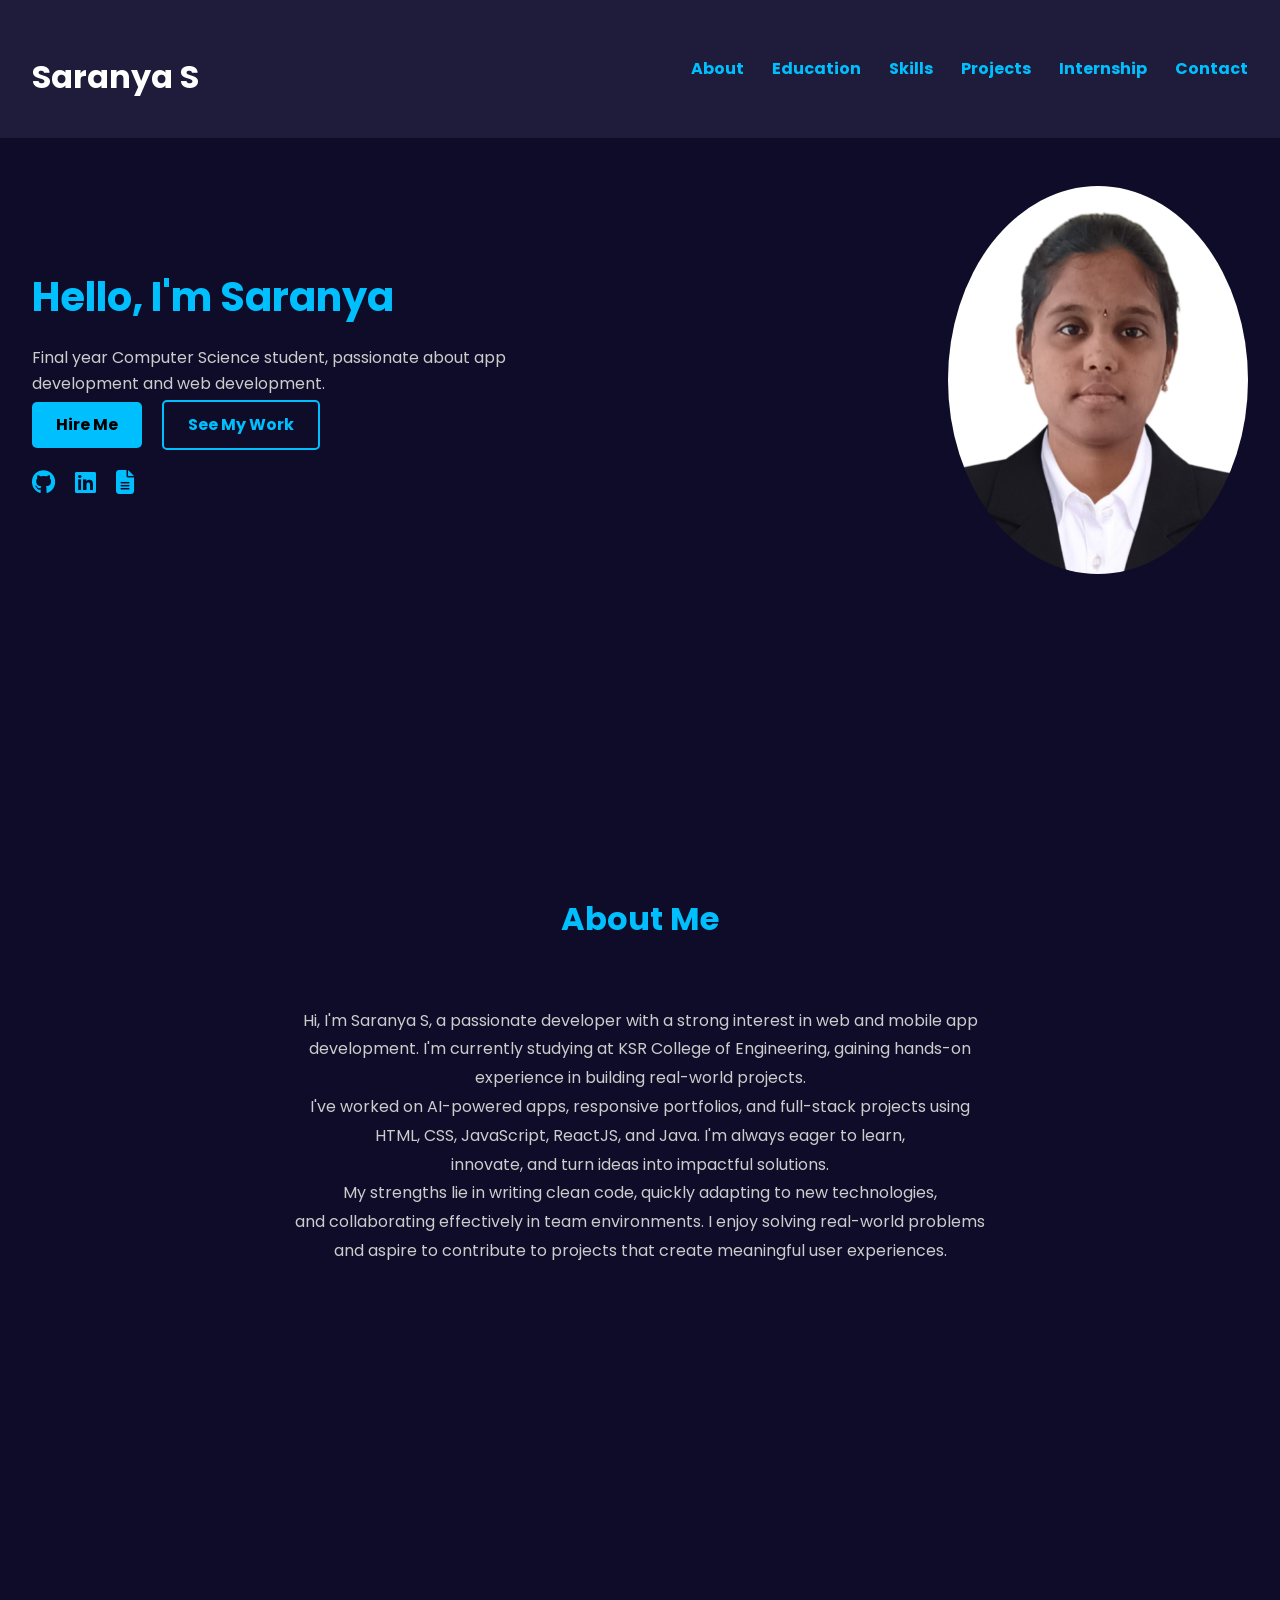
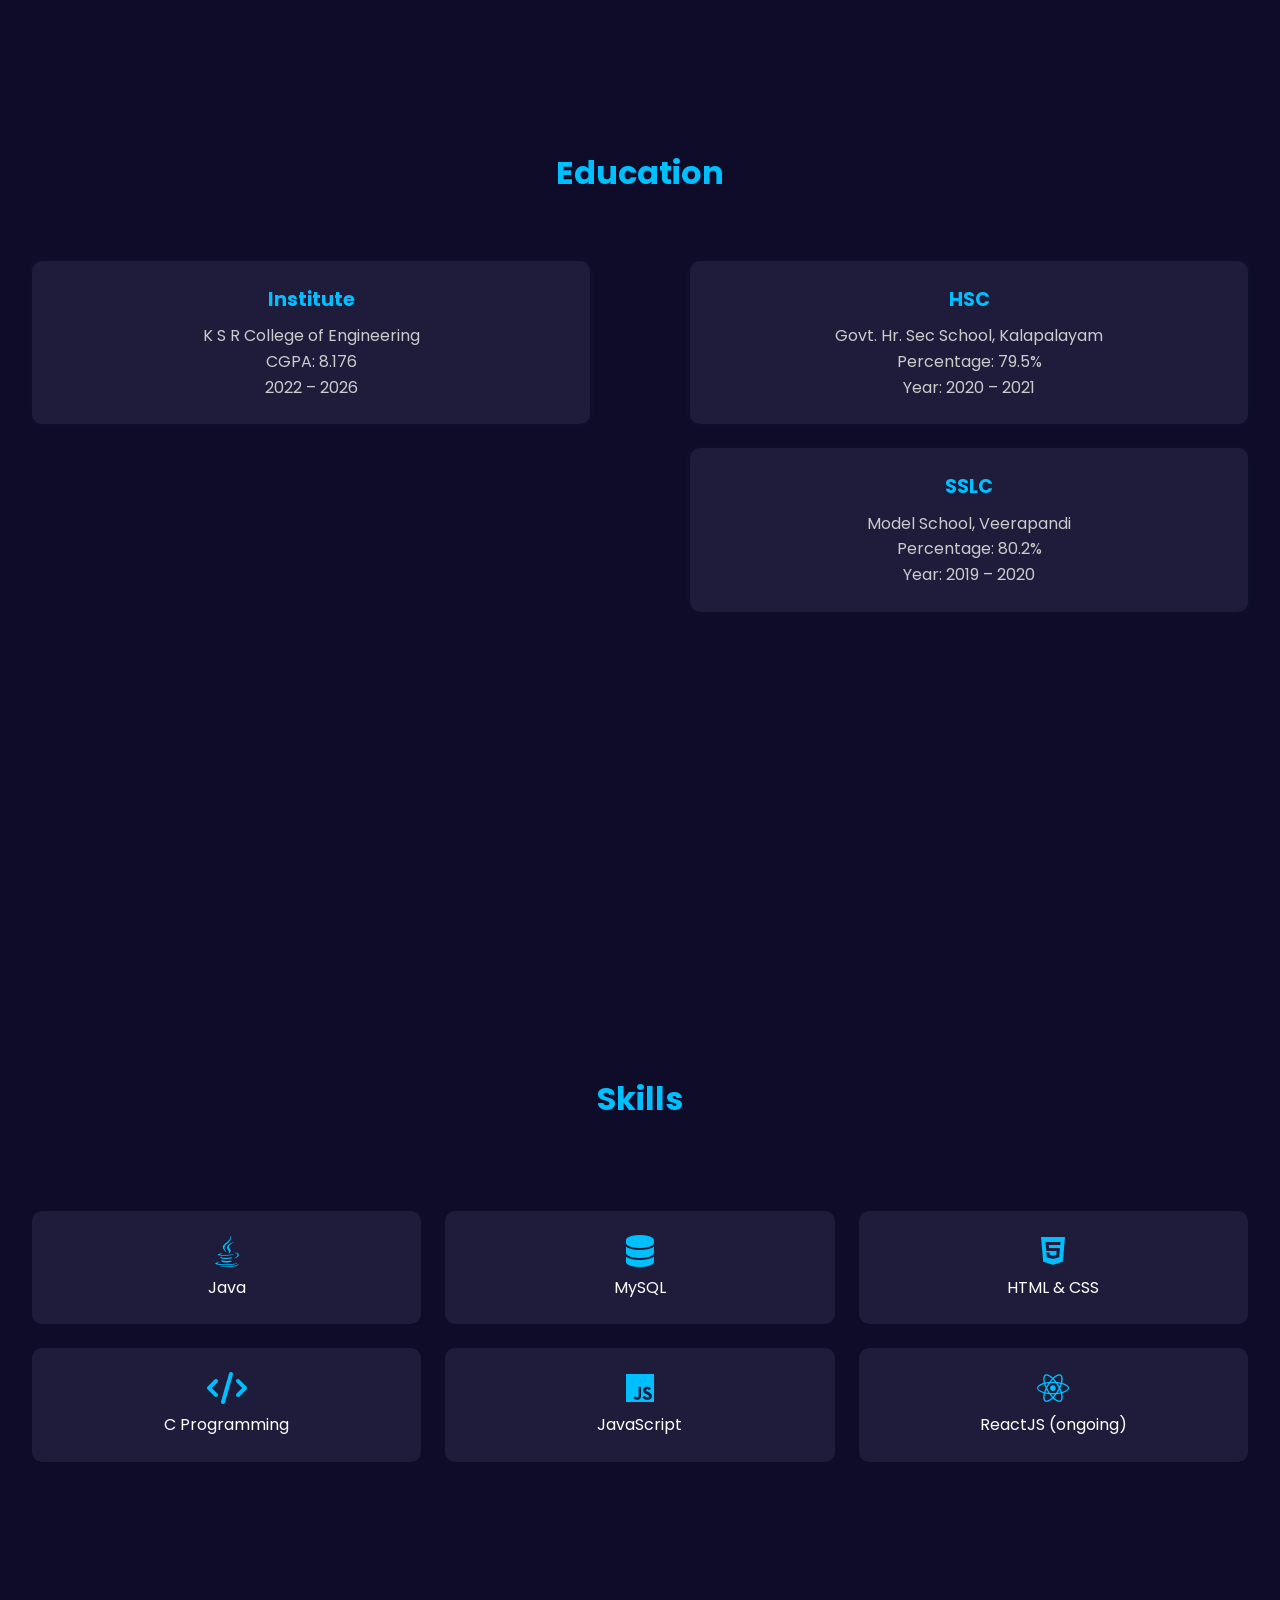
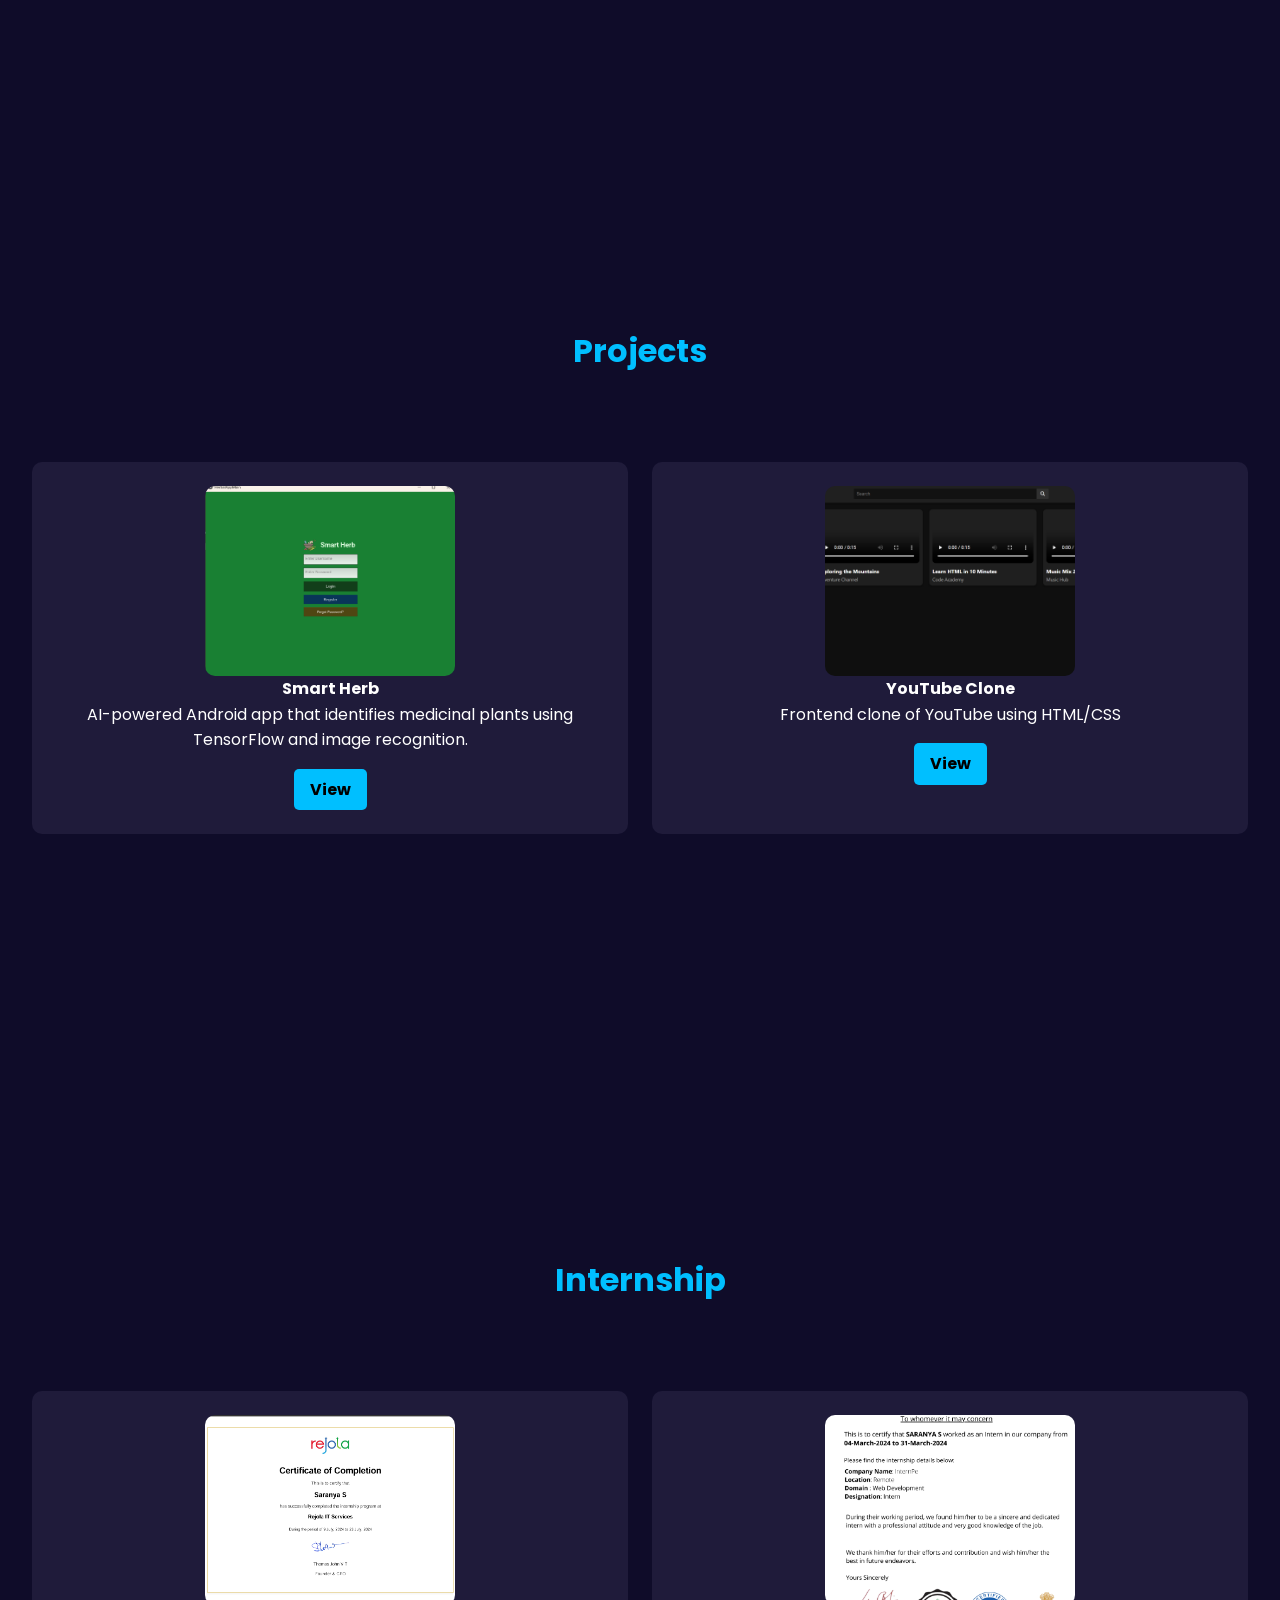
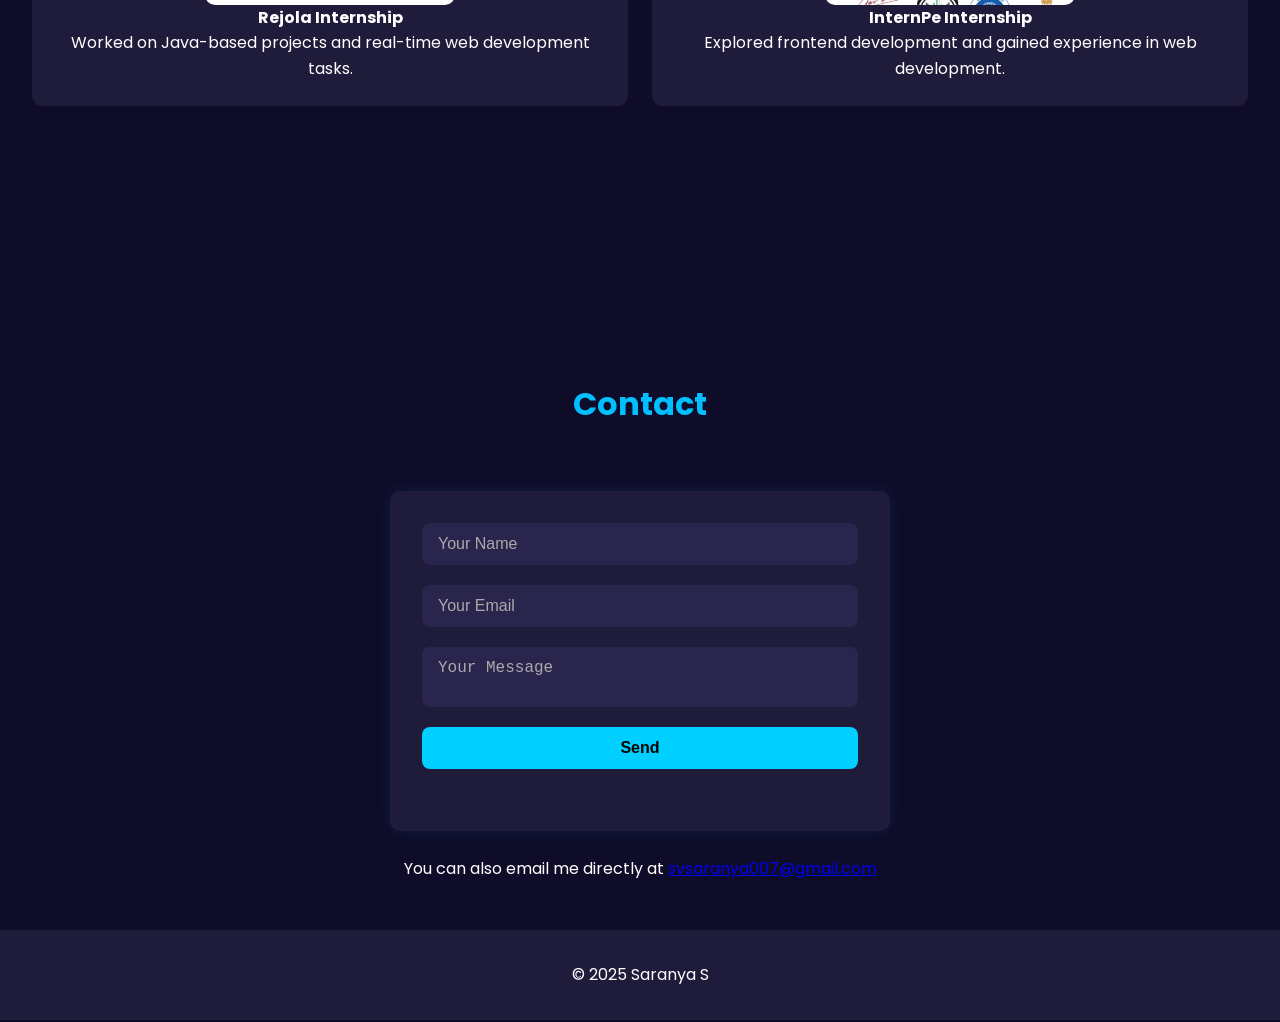
<file: index.html>
<!DOCTYPE html>
<html lang="en">
<head>
  <meta charset="UTF-8" />
  <meta name="viewport" content="width=device-width, initial-scale=1.0"/>
  <title>Saranya S | Portfolio</title>
  <link rel="stylesheet" href="style.css" />
  <link rel="preconnect" href="https://fonts.googleapis.com">
  <link href="https://fonts.googleapis.com/css2?family=Poppins:wght@300;500;700&display=swap" rel="stylesheet">
  <link rel="stylesheet" href="https://cdnjs.cloudflare.com/ajax/libs/font-awesome/6.4.0/css/all.min.css" />
</head>
<body>

  <header>
    <div class="container">
      <h1>Saranya S</h1>
      <nav>
        <a href="#about">About</a>
        <a href="#education">Education</a>
        <a href="#skills">Skills</a>
        <a href="#projects">Projects</a>
        <a href="#internship">Internship</a>
        <a href="#contact">Contact</a>
      </nav>
    </div>
  </header>

  <section class="hero">
    <div class="hero-content">
      <h2>Hello, I'm Saranya</h2>
      <p>Final year Computer Science student, passionate about app development and web development.</p>
      <div class="hero-buttons">
        <a href="#contact" class="btn">Hire Me</a>
        <a href="#projects" class="btn-outline">See My Work</a>
      </div><br>
      <div class="social-icons">
        <a href="https://github.com/saranyas100" target="_blank"><i class="fab fa-github"></i></a>
        <a href="https://www.linkedin.com/in/saranya-s-500431292" target="_blank"><i class="fab fa-linkedin"></i></a>
        <a href="https://drive.google.com/file/d/1QvvVRZYIxKvV1svVpIx8TQ1AxspP3OZl/view?usp=drive_link" target="_blank" title="Resume">
          <i class="fas fa-file-alt"></i></a>
       </div>
    </div>
    <div class="hero-img">
      <img src="profile.jpg" alt="Saranya">
    </div>
  </section>

  <section id="about" class="section">
    <h3>About Me</h3>
    <div class="about-content">
      <p>Hi, I'm Saranya S, a passionate developer with a strong interest in web and mobile app <br>
      development. I'm currently studying at KSR College of Engineering, gaining hands-on <br>
      experience in building real-world projects.</p>
      <p>I've worked on AI-powered apps, responsive portfolios, and full-stack projects using <br>
      HTML, CSS, JavaScript, ReactJS, and Java. I'm always eager to learn, <br>
      innovate, and turn ideas into impactful solutions.</p>
      <p>My strengths lie in writing clean code, quickly adapting to new technologies, <br>
      and collaborating effectively in team environments. I enjoy solving real-world problems <br>
      and aspire to contribute to projects that create meaningful user experiences.</p>
    </div>
  </section>

<section id="education" class="section">
  <h3>Education</h3>
  <div class="education-timeline">
    <!-- Left side: College -->
    <div class="education-left">
      <div class="education-card">
        <h4>Institute</h4>
        <p>K S R College of Engineering</p>
        <p>CGPA: 8.176</p>
        <p>2022 – 2026</p>
      </div>
    </div>

    <!-- Vertical Line -->
    <div class="education-divider">
    </div>

    <!-- Right side: School -->
    <div class="education-right">
      <div class="education-card">
        <h4>HSC</h4>
        <p>Govt. Hr. Sec School, Kalapalayam</p>
        <p>Percentage: 79.5%</p>
        <p>Year: 2020 – 2021</p>
      </div>
      <div class="education-card">
        <h4>SSLC</h4>
        <p>Model School, Veerapandi</p>
        <p>Percentage: 80.2%</p>
        <p>Year: 2019 – 2020</p>
      </div>
    </div>
  </div>
</section>




  <section id="skills" class="section">
    <h3>Skills</h3>
    <div class="skills-grid">
      <div class="skill"><i class="fab fa-java"></i> Java</div>
      <div class="skill"><i class="fas fa-database"></i> MySQL</div>
      <div class="skill"><i class="fab fa-html5"></i> HTML & CSS</div>
      <div class="skill"><i class="fas fa-code"></i> C Programming</div>
      <div class="skill"><i class="fab fa-js"></i> JavaScript</div>
      <div class="skill"><i class="fab fa-react"></i> ReactJS (ongoing)</div>
    </div>
  </section>

  <section id="projects" class="section">
    <h3>Projects</h3>
    <div class="projects-grid">
      <div class="project-card">
        <img src="herb.png" alt="Smart Herb">
        <h4>Smart Herb</h4>
        <p>AI-powered Android app that identifies medicinal plants using TensorFlow and image recognition.</p>
        <a href="https://github.com/saranyas100/Smart-Herb/" target="_blank" class="view-btn">View</a>
      </div>
      <div class="project-card">
        <img src="image.png" alt="YouTube Clone">
        <h4>YouTube Clone</h4>
        <p>Frontend clone of YouTube using HTML/CSS</p>
        <a href="https://saranyas100.github.io/Youtube-clone/" target="_blank" class="view-btn">View</a>
      </div>
    </div>
  </section>

  <section id="internship" class="section">
    <h3>Internship</h3>
    <div class="projects-grid">
      <div class="project-card">
        <img src="Rejola.png" alt="Rejola Internship">
        <h4>Rejola Internship</h4>
        <p>Worked on Java-based projects and real-time web development tasks.</p>
        </div>
      <div class="project-card">
        <img src="InternPe.png" alt="InternPe Internship">
        <h4>InternPe Internship</h4>
        <p>Explored frontend development and gained experience in web development.</p>
       </div>
    </div>
  </section>
<section id="contact">
  <h3>Contact</h3>
  <form id="contactForm">
    <input type="hidden" name="_captcha" value="false">

    <input type="text" name="name" placeholder="Your Name" required>
    <input type="email" name="email" placeholder="Your Email" required>
    <textarea name="message" placeholder="Your Message" required></textarea>

    <button type="submit">Send</button>

   
    <p id="formMessage" class="form-message"></p>
  </form><br>
  <p>You can also email me directly at <a href="mailto:svsaranya007@gmail.com">svsaranya007@gmail.com</a></p>

</section>





  <footer>
    <p>© 2025 Saranya S</p>
  </footer>

  <button id="scrollToTopBtn" title="Go to top">↑</button>
  <script src="script.js"></script>
</body>
</html>
</file>
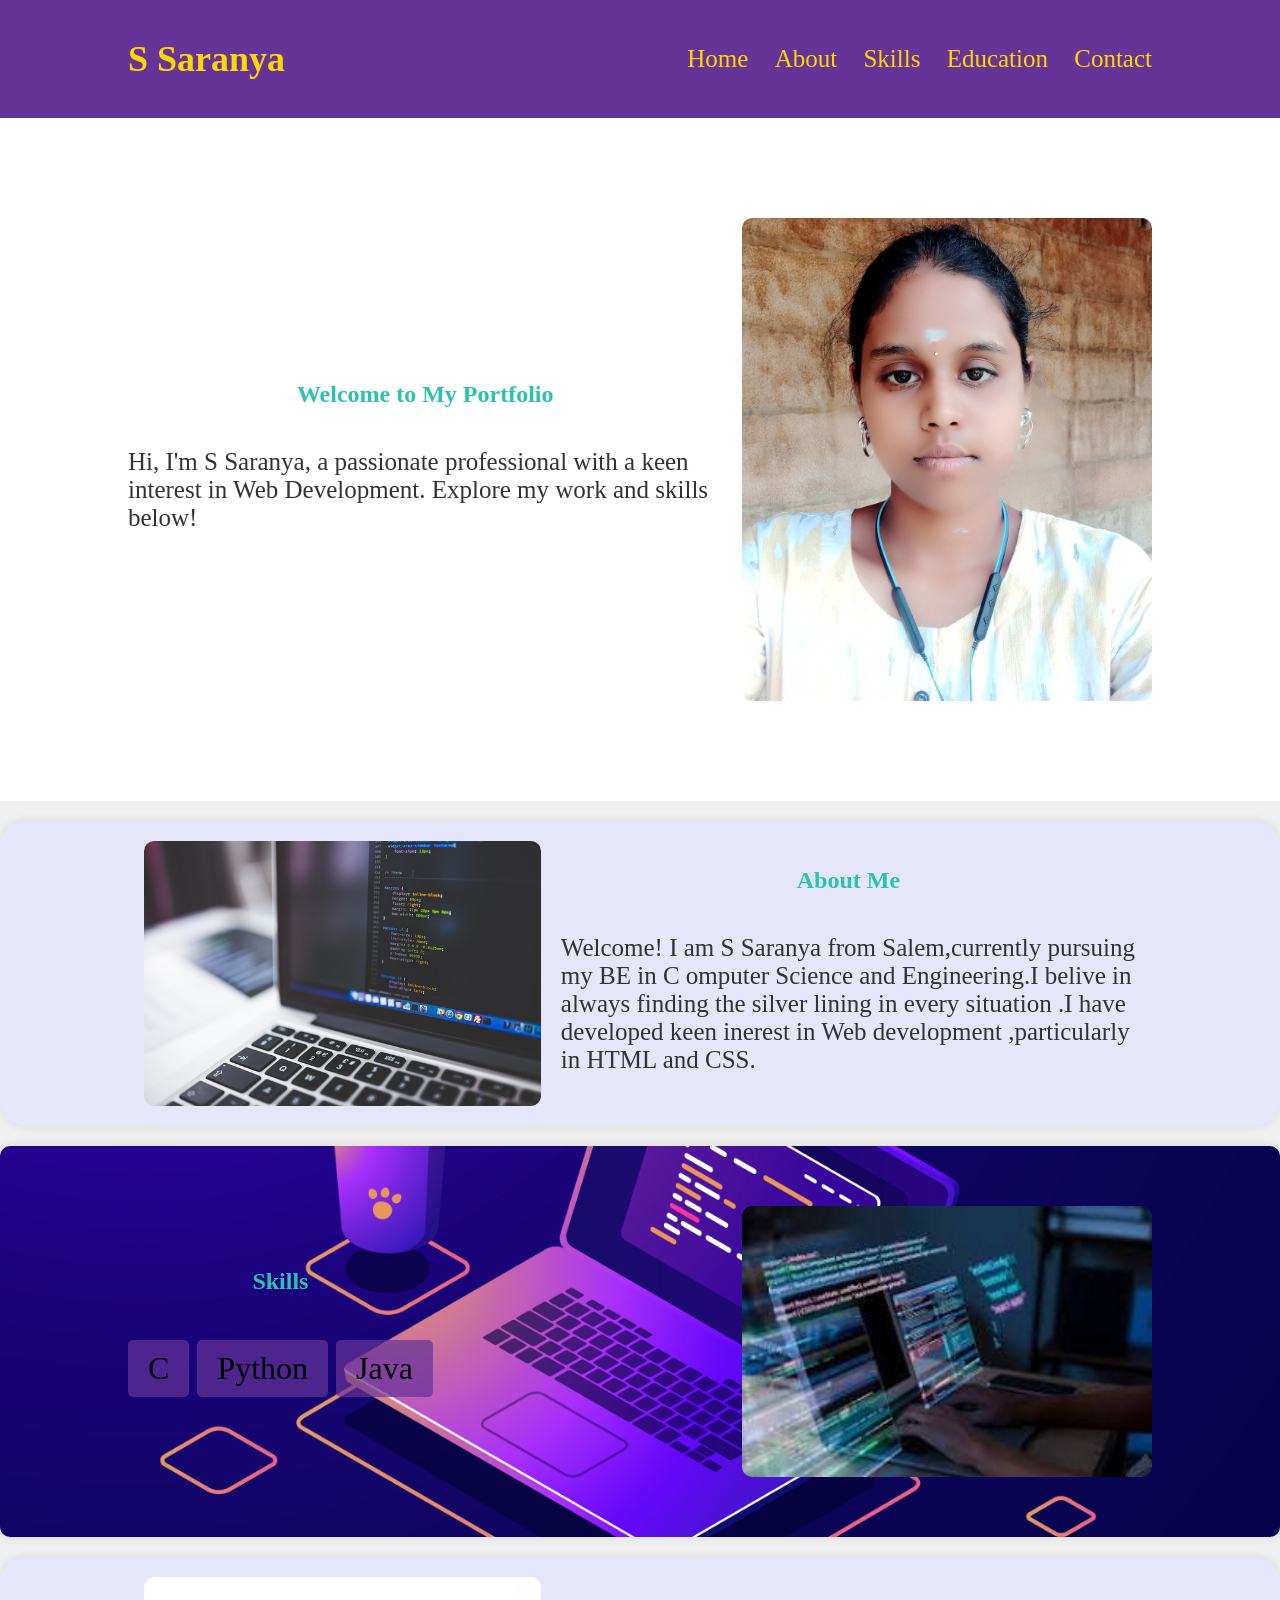
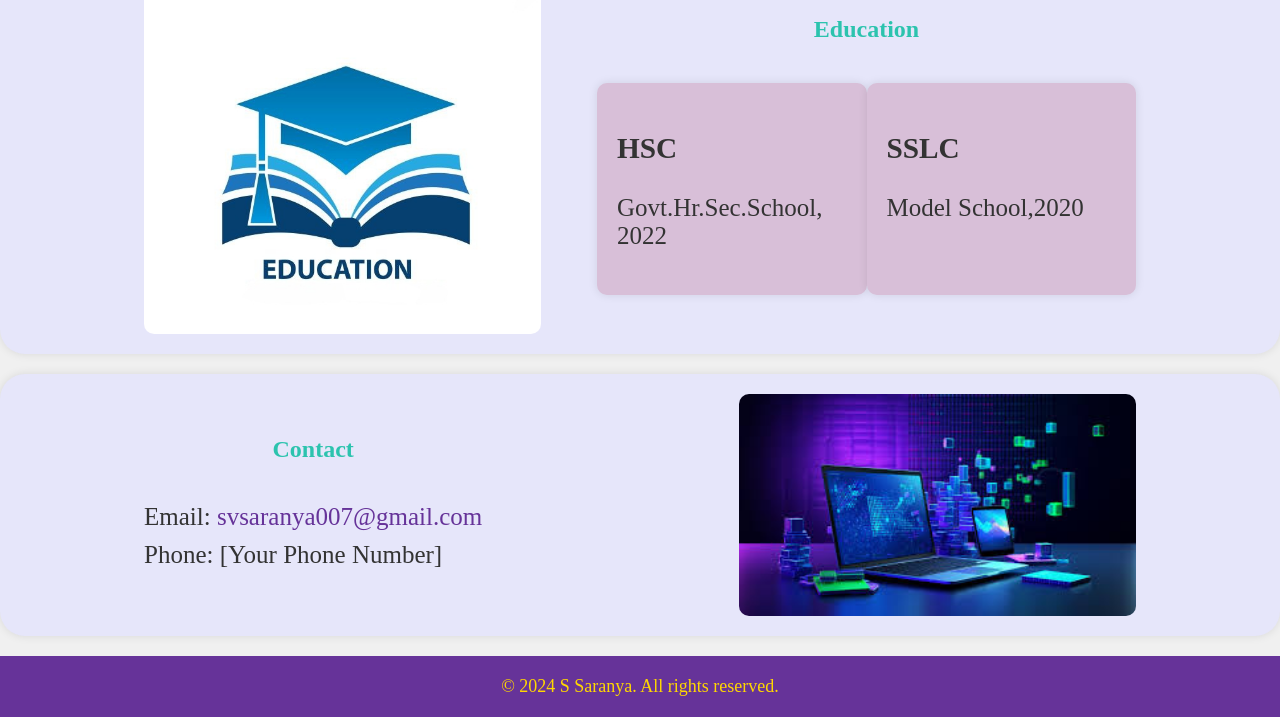
<file: portfolio/index.html>
<!DOCTYPE html>
<html lang="en">
<head>
    <meta charset="UTF-8">
    <meta name="viewport" content="width=device-width, initial-scale=1.0">
    <title>S Saranya - Portfolio</title>
    <link rel="stylesheet" href="styles.css">
</head>
<body>
    <header>
        <div class="container">
            <h1>S Saranya</h1>
            <nav>
                <ul>
                    <li><a href="#home">Home</a></li>
                    <li><a href="#about">About</a></li>
                    <li><a href="#skills">Skills</a></li>
                    <li><a href="#education">Education</a></li>
                    <li><a href="#contact">Contact</a></li>
                </ul>
            </nav>
        </div>
    </header>

    <section id="home">
        <div class="container">
            <div class="section-content">
                <img src="images/home.jpg" alt="Welcome" class="section-image slide-in-left">
                <div>
                    <h2 class="fade-in">Welcome to My Portfolio</h2>
                    <p class="fade-in">Hi, I'm S Saranya, a passionate professional with a keen interest in Web Development. Explore my work and skills below!</p>
                </div>
            </div>
        </div>
    </section>

    <section id="about">
        <div class="container">
            <div class="section-content">
                <img src="images/about.jpg" alt="About Me" class="section-image slide-in-left">
                <div>
                    <h2 class="section-title slide-in-right">About Me</h2>
                    <p class="fade-in">Welcome! I am S Saranya from Salem,currently pursuing my BE in C omputer Science and Engineering.I belive in always finding the silver lining in every situation .I have developed keen inerest in Web development ,particularly in HTML and CSS.</p>
                </div>
            </div>
        </div>
    </section>

    <section id="skills">
        <div class="container">
            <div class="section-content">
                <img src="images/skills.jpg" alt="Skills" class="section-image slide-in-left">
                <div>
                    <h2 class="section-title slide-in-right">Skills</h2>
                    <ul>
                        <li class="fade-in">C </li>
                        <li class="fade-in">Python</li>
                        <li class="fade-in">Java</li>
                        <!-- Add more skills as needed -->
                    </ul>
                </div>
            </div>
        </div>
    </section>

    <section id="education">
        <div class="container">
            <div class="section-content">
                <img src="images/education.jpg" alt="Education" class="section-image slide-in-left">
                <div>
                    <h2 class="section-title slide-in-right">Education</h2>
                    <div class="education-list">
                        <div class="education-item fade-in">
                            <h3>HSC</h3>
                            <p>Govt.Hr.Sec.School, 2022</p>
                        </div>
                        <div class="education-item fade-in">
                            <h3>SSLC</h3>
                            <p>Model School,2020</p>
                        </div>
                        <!-- Add more education details as needed -->
                    </div>
                </div>
            </div>
        </div>
    </section>

    <section id="contact">
        <div class="container">
            <div class="section-content">
                <img src="images/contact.jpg" alt="Contact" class="section-image slide-in-left">
                <div>
                    <h2 class="section-title slide-in-right">Contact</h2>
                    <ul class="contact-info fade-in">
                        <li>Email: <a href="svsaranya007@gmail.com">svsaranya007@gmail.com</a></li>
                        <li>Phone: [Your Phone Number]</li>
                        <!-- Add more contact details as needed -->
                    </ul>
                </div>
            </div>
        </div>
    </section>

    <footer>
        <div class="container">
            <p>&copy; 2024 S Saranya. All rights reserved.</p>
        </div>
    </footer>
</body>
</html>
</file>
<file: style.css>
* {
  margin: 0;
  padding: 0;
  box-sizing: border-box;
}

body {
  font-family: 'Poppins', sans-serif;
  background-color: #0f0c29;
  color: #fff;
  line-height: 1.6;
}

header {
  background: #1f1b3a;
  padding: 1rem 2rem;
  top: 0;
  position: sticky;
  
}

.container {
  display: flex;
  justify-content: space-between;
  text-align:static;
  align-items: center;
  
}

nav a {
  color: #00bfff;
  margin-left: 1.5rem;
  text-decoration: none;
  font-weight: bold;
   
}
.section {
  min-height: 100vh;
}

.hero {
  display: flex;
  flex-wrap: wrap;
  align-items: center;
  padding: 3rem 2rem;
  justify-content: space-between;
}

.hero-content {
  max-width: 500px;
}

.hero h2 {
  font-size: 2.5rem;
  color: #00bfff;
}

.hero p {
  margin: 1rem 0;
  color: #ccc;
}

.hero-buttons .btn, .btn-outline {
  padding: 0.7rem 1.5rem;
  margin-right: 1rem;
  border-radius: 5px;
  font-weight: bold;
  text-decoration: none;
}

.btn {
  background: #00bfff;
  color: #000;
}

.btn-outline {
  border: 2px solid #00bfff;
  color: #00bfff;
}

.social-icons a {
  font-size: 1.5rem;
  margin-right: 1rem;
  color: #00bfff;
  margin-top: 1rem;
}

.hero-img img {
  max-width: 300px;
  border-radius: 50%;
}
.section {
  padding: 3rem 2rem;
  min-height: 100vh; /* fills the screen */
  display: flex;
  flex-direction: column;
  justify-content: center; /* vertically centers the content */
}
 h3 {
  text-align: center;
  padding-bottom: 30px;
}


#projects,#internship {
  scroll-margin-top: 80px;
}

.skills-grid {
  display: grid;
  gap: 1.5rem;
  grid-template-columns: repeat(3, 1fr); /* 3 columns */
  grid-template-rows: repeat(3, auto);  /* 3 rows */
  margin-top: 1.5rem;
}

.skill i {
  font-size: 2rem;
  margin-bottom: 0.5rem;
   color: #00bfff; /* JS yellow */
}

.projects-grid {
  display: grid;
  gap: 1.5rem;
  grid-template-columns: repeat(auto-fit, minmax(200px, 1fr));
  margin-top: 1.5rem;
}

.skill, .project-card {
  background: #1f1b3a;
  padding: 1.5rem;
  border-radius: 10px;
  text-align: center;
  transition: transform 0.3s ease, background-color 0.3s ease;
  display: flex;
  flex-direction: column;
  align-items: center;
}

.project-card img {
  width: 100%;
  max-width: 250px;
  height: auto;
  aspect-ratio: 4 / 3; /* Keeps consistent image proportion */
  object-fit: cover;
  border-radius: 10px;
}
#about .about-content {
  max-width: 800px;
  margin: 0 auto;
  text-align: center;
  color: #ccc;
  line-height: 1.8;
}


form {
  display: flex;
  flex-direction: column;
  gap: 1rem;
  max-width: 500px;
}

input, textarea {
  padding: 0.75rem;
  border: none;
  border-radius: 5px;
}

button {
  background: #00bfff;
  border: none;
  padding: 0.75rem;
  font-weight: bold;
  cursor: pointer;
}

footer {
  text-align: center;
  padding: 2rem;
  background: #1f1b3a;
}

h1 {
  text-align: center;
  margin: 35px 0 20px 0;
}
#scrollToTopBtn {
  display: none;
  position: fixed;
  bottom: 30px;
  right: 30px;
  z-index: 1000;
  font-size: 1.5rem;
  padding: 10px 15px;
  background-color: #00bfff;
  color: #000;
  border: none;
  border-radius: 8px;
  cursor: pointer;
}
.project-card img {
  width: 250px;
  height: 190px; /* or adjust to your preferred size */
  object-fit: cover;
  border-radius: 10px;
}



.project-card:hover {
  transform: scale(1.05);
  background-color: #2a254d;
}
.view-btn {
  display: inline-block;
  margin-top: 1rem;
  padding: 0.5rem 1rem;
  background-color: #00bfff;
  color: #000;
  text-decoration: none;
  border-radius: 5px;
  font-weight: bold;
  transition: background-color 0.3s ease;
}

.view-btn:hover {
  background-color: #009acd;
}

#about,
#skills,
#contact,#education {
  scroll-margin-top: 80px;
}
/* CONTACT SECTION STYLE - UPDATED */
#contact {
  background-color: #0f0c29;
  padding: 3rem 2rem;
  text-align: center;
}

h3 {
  font-size: 2rem;
  color: #00bfff;
  margin-bottom: 2rem;
}

#contact form {
  max-width: 500px;
  margin: 0 auto;
  background-color: #1f1b3a;
  padding: 2rem;
  border-radius: 10px;
  box-shadow: 0 0 15px rgba(0, 191, 255, 0.1);
  display: flex;
  flex-direction: column;
  gap: 1.25rem;
}

#contact input,
#contact textarea {
  width: 100%;
  padding: 0.75rem 1rem;
  border: none;
  border-radius: 8px;
  background-color: #2a254d;
  color: #fff;
  font-size: 1rem;
  resize: none;
}

#contact input::placeholder,
#contact textarea::placeholder {
  color: #aaa;
  font-weight: 500;
}

#contact button {
  background-color: #00cfff;
  color: #000;
  font-weight: bold;
  font-size: 1rem;
  padding: 0.75rem;
  border: none;
  border-radius: 8px;
  cursor: pointer;
  transition: background-color 0.3s ease;
}

#contact button:hover {
  background-color: #00a7cc;
}

/* Optional: Message below form */
.form-message {
  margin-top: 10px;
  font-size: 1rem;
  text-align: center;
  color: #00ffcc; /* success color */
}

.form-message.error {
  color: #ff4d4d; /* error color */
}
.education-timeline {
  display: flex;
  justify-content: center;
  align-items: flex-start;
  position: relative;
  gap: 3rem;
  flex-wrap: wrap;
}

.education-left{
   flex: 1;
   height: auto;
  min-width: 250px;
  display: flex;
  flex-direction: column;
  gap: 1.5rem;
}
.education-right {
  flex: 1;
  min-width: 250px;
  display: flex;
  flex-direction: column;
  gap: 1.5rem;
}

.education-card {
  background: #1f1b3a;
  padding: 1.5rem;
  border-radius: 10px;
  text-align: center;
  box-shadow: 0 0 10px rgba(0, 191, 255, 0.05);
  transition: transform 0.3s ease, background-color 0.3s ease;
}

.education-card:hover {
  transform: scale(1.03);
  background-color: #2a254d;
}

.education-card h4 {
  color: #00bfff;
  font-size: 1.2rem;
  margin-bottom: 0.5rem;
}

.education-card p {
  color: #ccc;
  font-size: 1rem;
}

/* Vertical Line */
.education-divider {
  width: 4px;
  background-color: #00bfff;
  color: #00bfff;
  height: 100%;
  border-radius: 2px;
  position: relative;
}
</file>
<file: portfolio/styles.css>
body {
    font-family: 'Georgia', serif;
    margin: 0;
    padding: 0;
    background-color: #f0f0f0;
    color: #333;
   font-size: 25px;
}

header {
    background-color: #663399;
    color: #ffd700;
    padding: 20px 0;
    animation: slide-down 1s ease-out;
}

header .container {
    display: flex;
    justify-content: space-between;
    align-items: center;
    width: 80%;
    margin: auto;
}

header h1 {
    margin: 0;
   font-size: 36px
}

header nav ul {
    list-style: none;
    padding: 0;
}

header nav ul li {
    display: inline;
    margin-left: 20px;
}

header nav ul li a {
    color: #ffd700;
    text-decoration: none;
}

header nav ul li a:hover {
    text-decoration: underline;
}

section {
    padding: 60px 0;
}

.container {
    width: 80%;
    margin: auto;
}

.section-content {
    display: flex;
    align-items: center;
    justify-content: space-between;
}

.section-image {
    width: 40%;
    height: auto;
    border-radius: 10px;
    margin-right: 20px;
    animation: slide-in-left 2s ease-out;
}

h2 {
    text-align: center;
    font-size: 24px;
    margin-bottom: 40px;
    color: #2cc3ae;
}

#home {
    background-color: #fff;
    padding: 100px 0;
    text-align: left;
}

#about, #education, #contact {
    background-color: #e6e6fa;
    margin: 20px 0;
    border-radius: 25px;
    padding: 20px;
    box-shadow: 0 0 10px rgba(0, 0, 0, 0.1);
}

#skills {
    background: url('images/skills-bg.jpg') no-repeat center center;
    background-size: cover;
    color: #000;
    padding: 60px 0;
    margin: 20px 0;
    border-radius: 10px;
    box-shadow: 0 0 10px rgba(0, 0, 0, 0.1);
}

#skills ul {
    list-style: none;
   font-size: 32px;
    padding: 0;
}

#skills ul li {
    background-color: rgba(102, 51, 153, 0.7);
    border-radius: 5px;
    display: inline-block;
    margin: 5px 0;
    padding: 10px 20px;
    animation: fade-in 2s ease-out;
}

.education-list {
    display: flex;
    flex-wrap: wrap;
    justify-content: space-between;
}

.education-item {
    background-color: #d8bfd8;
    border-radius: 10px;
    padding: 20px;
    margin-bottom: 20px;
    flex: 1 1 calc(45% - 20px);
    box-shadow: 0 0 10px rgba(0, 0, 0, 0.1);
    animation: fade-in 2s ease-out;
}

.contact-info {
    list-style: none;
    padding: 0;
}

.contact-info li {
    margin-bottom: 10px;
}

.contact-info a {
    color: #663399;
    text-decoration: none;
}

.contact-info a:hover {
    text-decoration: underline;
}

footer {
    background-color: #663399;
    color: #ffd700;
    text-align: center;
     font-size: 16px;
    padding: 20px 0;
}

footer p {
    margin: 0;
   font-size: 18px;
}

/* Animations */
@keyframes fade-in {
    from {
        opacity: 0;
    }
    to {
        opacity: 1;
    }
}

@keyframes slide-in-left {
    from {
        transform: translateX(-100%);
        opacity: 0;
    }
    to {
        transform: translateX(0);
        opacity: 1;
    }
}

@keyframes slide-in-right {
    from {
        transform: translateX(100%);
        opacity: 0;
    }
    to {
        transform: translateX(0);
        opacity: 1;
    }
}

@keyframes slide-down {
    from {
        transform: translateY(-100%);
        opacity: 0;
    }
    to {
        transform: translateY(0);
        opacity: 1;
    }
}

/* Update the positioning of the section content and image */
#home .section-content {
    flex-direction: row-reverse; /* Reverse the order of flex items */
}

#home .section-image {
    margin-left: 20px; /* Add margin to the left side */
    margin-right: 0; /* Reset margin on the right side */
}
#skills .section-content {
    flex-direction: row-reverse; /* Reverse the order of flex items */
}

#skills .section-image {
    margin-left: 20px; /* Add margin to the left side */
    margin-right: 0; /* Reset margin on the right side */
}

#contact .section-content {
    flex-direction: row-reverse; /* Reverse the order of flex items */
}

#contact .section-image {
    margin-left: 20px; /* Add margin to the left side */
    margin-right: 0; /* Reset margin on the right side */
}
</file>
